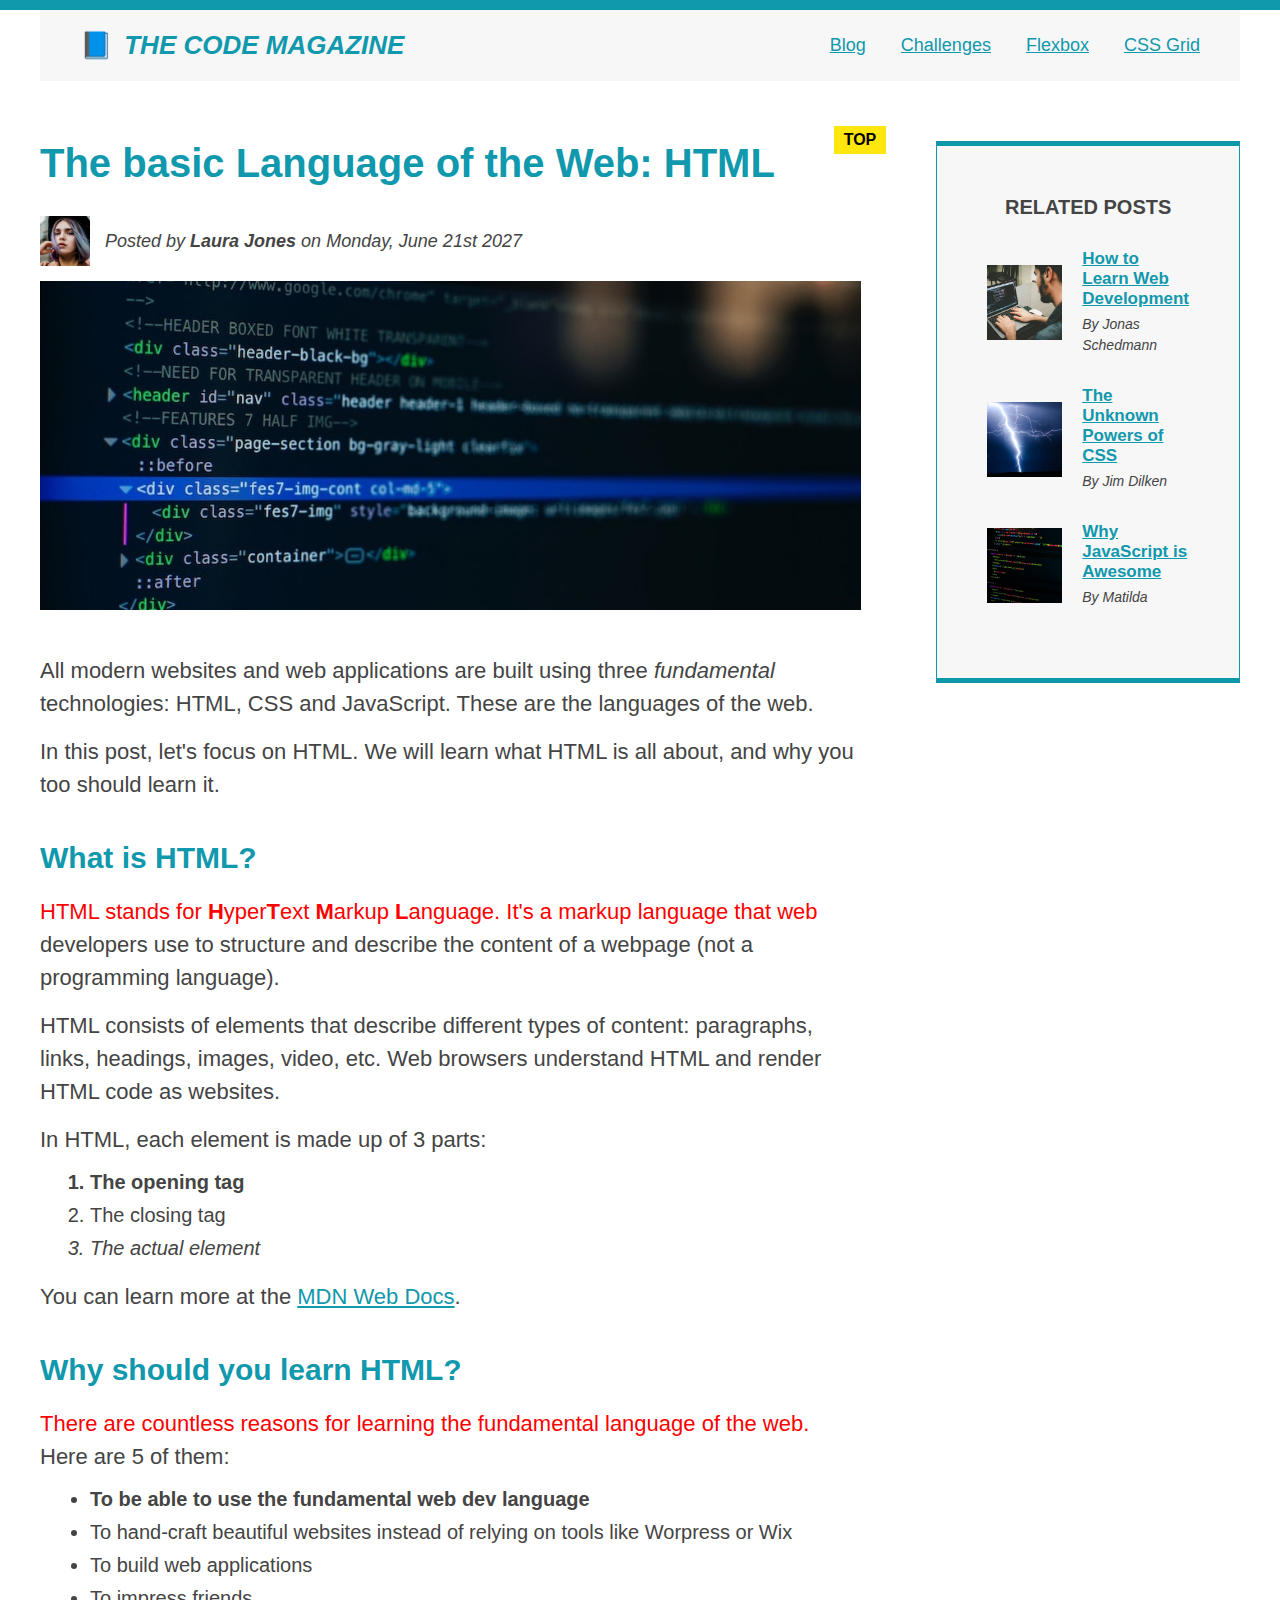
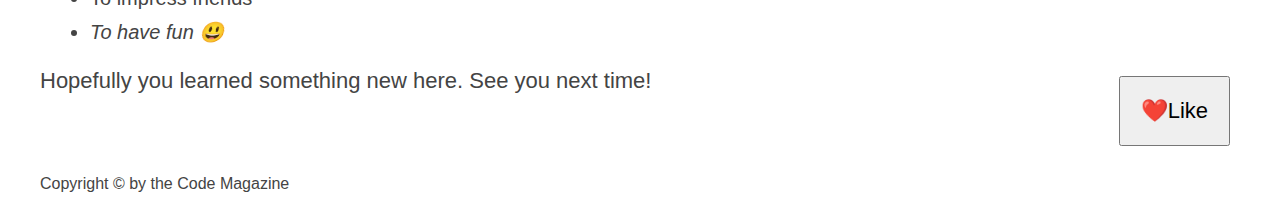
<file: index.html>
<!DOCTYPE html>
<html lang="en">
  <head>
    <meta charset="UTF-8" />
    <link rel="stylesheet" href="style.css" />
    <title>The basic Language of the Web: HTML</title>
  </head>
  <body>
    <div class="container">
      <header class="main-header clearfix">
        <h1>📘 The Code Magazine</h1>
        <nav>
          <a href="blog.html">Blog</a>
          <a href="#">Challenges</a>
          <a href="flexbox.html">Flexbox</a>
          <a href="css-grid.html">CSS Grid</a>
        </nav>
      </header>
      <div class="row">
        <article>
          <header class="post-header">
            <h2>The basic Language of the Web: HTML</h2>
            <div class="author-box">
              <img
                src="img/laura-jones.jpg"
                alt="Laura Jones"
                height="50px"
                width="50px"
                class="author-img"
              />
              <p id="author" class="author">
                Posted by <strong>Laura Jones</strong> on Monday, June 21st 2027
              </p>
            </div>
            <img
              src="img/post-img.jpg"
              alt="A HTML code page"
              height="200px"
              width="500px"
              class="post-img"
            />
          </header>
          <p>
            All modern websites and web applications are built using three
            <em>fundamental</em>
            technologies: HTML, CSS and JavaScript. These are the languages of
            the web.
          </p>
          <p>
            In this post, let's focus on HTML. We will learn what HTML is all
            about, and why you too should learn it.
          </p>
          <h3>What is HTML?</h3>
          <p>
            HTML stands for <strong>H</strong>yper<strong>T</strong>ext
            <strong>M</strong>arkup <strong>L</strong>anguage. It's a markup
            language that web developers use to structure and describe the
            content of a webpage (not a programming language).
          </p>
          <p>
            HTML consists of elements that describe different types of content:
            paragraphs, links, headings, images, video, etc. Web browsers
            understand HTML and render HTML code as websites.
          </p>
          <p>In HTML, each element is made up of 3 parts:</p>
          <ol>
            <li>The opening tag</li>
            <li>The closing tag</li>
            <li>The actual element</li>
          </ol>
          <p>
            You can learn more at the
            <a
              href="https://developer.mozilla.org/en-US/docs/Web/HTML"
              target="_blank"
              >MDN Web Docs</a
            >.
          </p>
          <h3>Why should you learn HTML?</h3>
          <p>
            There are countless reasons for learning the fundamental language of
            the web. Here are 5 of them:
          </p>
          <ul>
            <li>To be able to use the fundamental web dev language</li>
            <li>
              To hand-craft beautiful websites instead of relying on tools like
              Worpress or Wix
            </li>
            <li>To build web applications</li>
            <li>To impress friends</li>
            <li>To have fun 😃</li>
          </ul>
          <p>Hopefully you learned something new here. See you next time!</p>
        </article>
        <aside>
          <h4>Related posts</h4>
          <ul class="related">
            <li class="related-post">
              <img
                src="img/related-1.jpg"
                alt="related-1"
                height="75px"
                width="75px"
              />
              <div>
                <a href="#" class="related-link"
                  >How to Learn Web Development</a
                >
                <p class="related-author">By Jonas Schedmann</p>
              </div>
            </li>
            <li class="related-post">
              <img
                src="img/related-2.jpg"
                alt="related-2"
                height="75px"
                width="75px"
              />
              <div>
                <a href="#" class="related-link">The Unknown Powers of CSS</a>
                <p class="related-author">By Jim Dilken</p>
              </div>
            </li>
            <li class="related-post">
              <img
                src="img/related-3.jpg"
                alt="JavaScript code on a screen"
                width="75"
                height="75"
              />
              <div>
                <a href="#" class="related-link">Why JavaScript is Awesome</a>
                <p class="related-author">By Matilda</p>
              </div>
            </li>
          </ul>
        </aside>
      </div>
      <footer><p id="footer">Copyright &copy; by the Code Magazine</p></footer>
    </div>
    <button>❤️Like</button>
  </body>
</html>
</file>
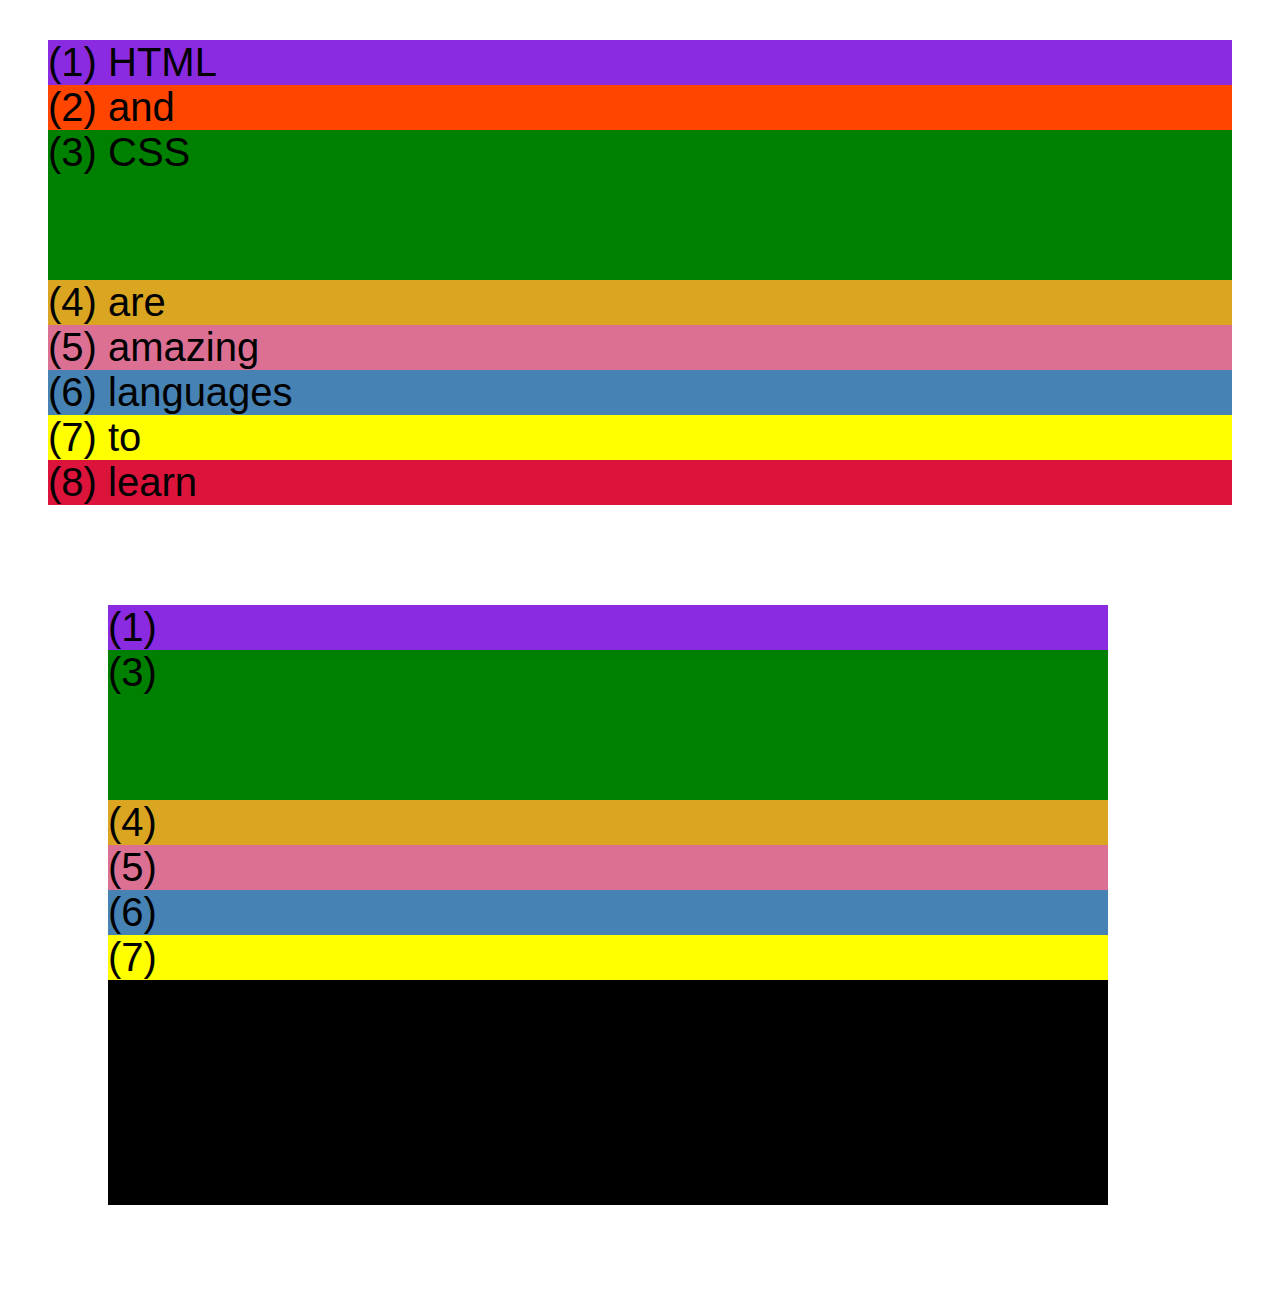
<file: css-grid.html>
<!DOCTYPE html>
<html lang="en">
  <head>
    <meta charset="UTF-8" />
    <meta http-equiv="X-UA-Compatible" content="IE=edge" />
    <meta name="viewport" content="width=device-width, initial-scale=1.0" />
    <title>CSS Grid</title>
    <style>
      .el--1 {
        background-color: blueviolet;
      }
      .el--2 {
        background-color: orangered;
      }
      .el--3 {
        background-color: green;
        height: 150px;
      }
      .el--4 {
        background-color: goldenrod;
      }
      .el--5 {
        background-color: palevioletred;
      }
      .el--6 {
        background-color: steelblue;
      }
      .el--7 {
        background-color: yellow;
      }
      .el--8 {
        background-color: crimson;
      }

      .container--1 {
        /* STARTER */
        font-family: sans-serif;
        background-color: #ddd;
        font-size: 40px;
        margin: 40px;

        /* CSS GRID */
      }

      .container--2 {
        /* STARTER */
        font-family: sans-serif;
        background-color: black;
        font-size: 40px;
        margin: 100px;

        width: 1000px;
        height: 600px;

        /* CSS GRID */
      }
    </style>
  </head>
  <body>
    <div class="container--1">
      <div class="el el--1">(1) HTML</div>
      <div class="el el--2">(2) and</div>
      <div class="el el--3">(3) CSS</div>
      <div class="el el--4">(4) are</div>
      <div class="el el--5">(5) amazing</div>
      <div class="el el--6">(6) languages</div>
      <div class="el el--7">(7) to</div>
      <div class="el el--8">(8) learn</div>
    </div>

    <div class="container--2">
      <div class="el el--1">(1)</div>
      <div class="el el--3">(3)</div>
      <div class="el el--4">(4)</div>
      <div class="el el--5">(5)</div>
      <div class="el el--6">(6)</div>
      <div class="el el--7">(7)</div>
    </div>
  </body>
</html>
</file>
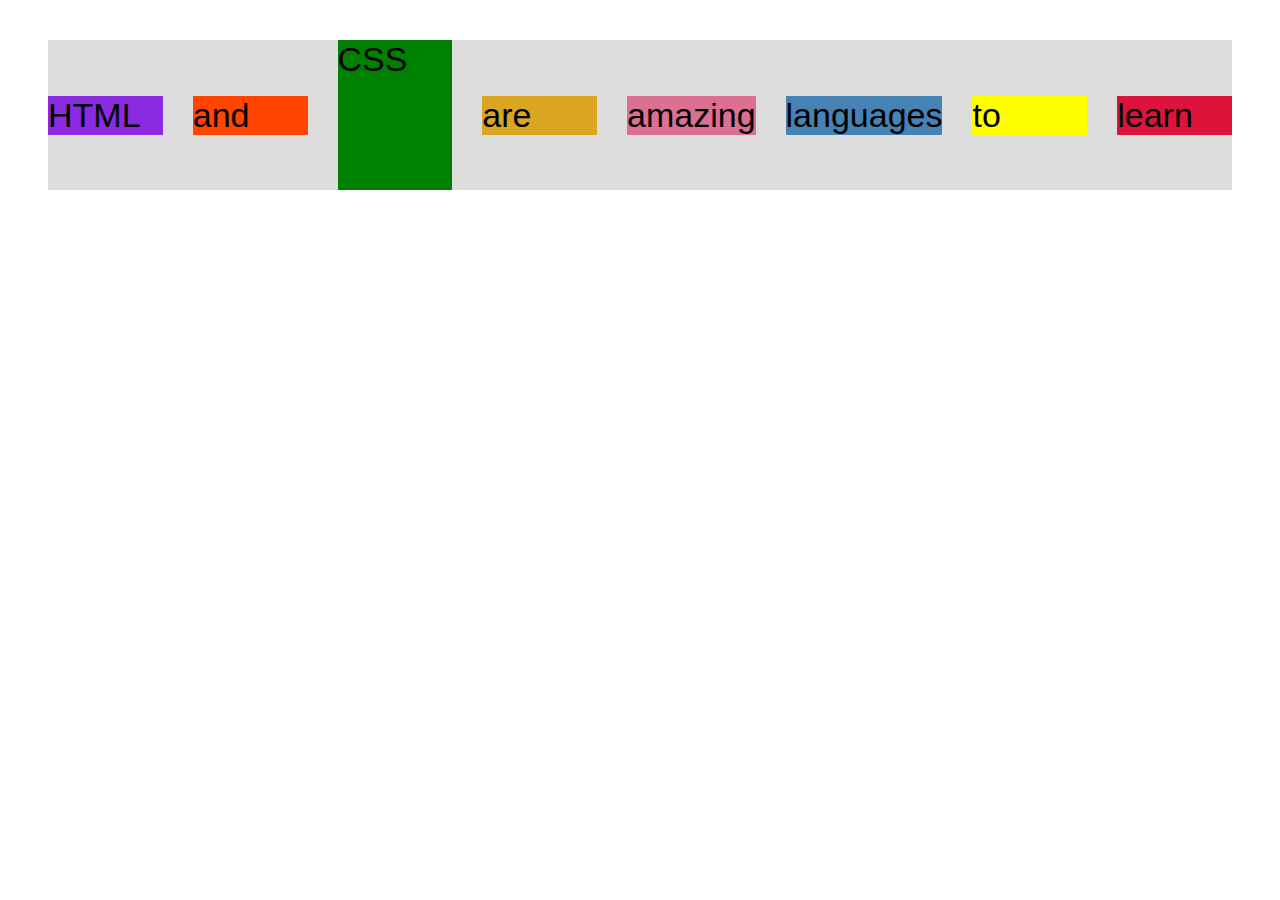
<file: flexbox.html>
<!DOCTYPE html>
<html lang="en">
  <head>
    <meta charset="UTF-8" />
    <meta http-equiv="X-UA-Compatible" content="IE=edge" />
    <meta name="viewport" content="width=device-width, initial-scale=1.0" />
    <title>Flexbox</title>
    <style>
      .el--1 {
        background-color: blueviolet;
      }
      .el--2 {
        background-color: orangered;
      }
      .el--3 {
        background-color: green;
        height: 150px;
      }
      .el--4 {
        background-color: goldenrod;
      }
      .el--5 {
        background-color: palevioletred;
      }
      .el--6 {
        background-color: steelblue;
      }
      .el--7 {
        background-color: yellow;
      }
      .el--8 {
        background-color: crimson;
      }

      .container {
        /* STARTER */
        font-family: sans-serif;
        background-color: #ddd;
        font-size: 34px;
        margin: 40px;

        /* FLEXBOX */
        display: flex;
        align-items: center; /* Vertical*/
        justify-content: center; /* Horizontal*/
        gap: 30px;
      }
      .el {
        /* DEFAULTS        
      flex-grow: 0;
      flex-shrink: 1;
      flex-basis: auto; */

        /* 
        flex-grow: 1;
        flex-shrink: 0;
        */
        flex: 1;
      }
    </style>
  </head>
  <body>
    <div class="container">
      <div class="el el--1">HTML</div>
      <div class="el el--2">and</div>
      <div class="el el--3">CSS</div>
      <div class="el el--4">are</div>
      <div class="el el--5">amazing</div>
      <div class="el el--6">languages</div>
      <div class="el el--7">to</div>
      <div class="el el--8">learn</div>
    </div>
  </body>
</html>
</file>
<file: style.css>
* {
  margin: 0;
  padding: 0;
  box-sizing: border-box;
}

h1,
h2,
h3,
h4,
p,
li {
  font-family: sans-serif;
  color: #444;
}

h1,
h2,
h3 {
  color: #1098ad;
}

nav {
  font-size: 18px;
}

nav a:link {
  margin-right: 30px;
  display: inline-block;
}

nav a:link:last-child {
  margin-right: 0;
}
article {
  margin-bottom: 60px;
}

h1 {
  font-size: 26px;
  text-transform: uppercase;
  font-style: italic;
}

h2 {
  font-size: 40px;
  margin-bottom: 30px;
}

h3 {
  font-size: 30px;
  margin-bottom: 20px;
  margin-top: 40px;
}

h4 {
  font-size: 20px;
  text-transform: uppercase;
  text-align: center;
  margin-bottom: 30px;
}

p {
  font-size: 22px;
  line-height: 1.5;
  margin-bottom: 15px;
}

li {
  font-size: 20px;
  margin-bottom: 10px;
}

ul,
ol {
  margin-left: 50px;
  margin-bottom: 20px;
}

li:last-child {
  margin-bottom: 0;
}

#footer {
  font-size: 16px;
}

#author {
  font-style: italic;
  font-size: 18px;
}

.related-author {
  font-size: 18px;
  font-weight: bold;
}

body {
  color: #444;
  font-family: sans-serif;
  border-top: 10px solid #1098ad;
  position: relative;
}

.container {
  /* width: 90%; */
  width: 1200px;
  /* margin-left: auto;
  margin-right: auto; */
  margin: 0 auto;
}

.main-header {
  background-color: #f7f7f7;
  padding: 20px 40px;
  margin-bottom: 60px;
}

.related {
  list-style: none;
  margin-left: 0;
}

.post-header {
  margin-bottom: 40px;
}

aside {
  background-color: #f7f7f7;
  border-top: 5px solid #1098ad;
  border-bottom: 5px solid #1098ad;
  border-left: 1px solid #1098ad;
  border-right: 1px solid #1098ad;
  padding: 50px 50px;
  width: 500px;
  box-sizing: border-box;
}

li:first-child {
  font-weight: bold;
}

li:last-child {
  font-style: italic;
}

/*Misconecption: This won't work */
article p:first-child {
  color: red;
}

a:link {
  color: #1098ad;
}

a.visited {
  color: #1098ad;
}

a:hover {
  color: orangered;
  font-weight: bold;
  text-decoration: underline orange;
}

a:active {
  background-color: black;
  font-style: italic;
}

.post-img {
  width: 100%;
  height: auto;
}

button {
  font-size: 22px;
  padding: 20px;
  cursor: pointer;
  position: absolute;
  bottom: 50px;
  right: 50px;
}

/* Pseudo elements */
/* Any Sudo element is inline element */

h1::first-letter {
  font-style: normal;
  margin-right: 5px;
}

h2::first-letter {
  /* font-size: 80px; */
}

h3 + p::first-line {
  /* + is Adjacent Sibling Selector. i.e. Sibling next to the selected */
  color: red;
}

h2 {
  /* background-color: orange; */
  position: relative;
}

h2::after {
  content: "TOP";
  background-color: #ffe70e;
  color: #000;
  font-size: 16px;
  font-weight: bold;
  display: inline-block;
  padding: 5px 10px;
  position: absolute;
  top: -15px;
  right: -25px;
}

/* Pseudo elements */

/* Float Layout 

.author-img {
  float: left;
}
.author {
  float: left;
  margin-top: 10px;
  margin-left: 20px;
}

h1 {
  float: left;
}

nav {
  float: right;
}

.clearfix::after {
  content: "";
  clear: both;
  display: block;
}

article {
  float: left;
  width: 825px;
}
aside {
  float: right;
  width: 300px;
}
footer {
  clear: both;
  float: left;
}

Float Layout */

/* Flexbox */

.main-header {
  display: flex;
  align-items: center;
  justify-content: space-between;
}

.author-box {
  display: flex;
  align-items: center;
  gap: 15px;
  margin-bottom: 15px;
}

.author {
  margin-bottom: 0;
}

.related-post {
  display: flex;
  align-items: center;
  gap: 20px;
  margin-bottom: 30px;
}

.related-link:link {
  font-size: 17px;
  font-weight: bold;
  font-style: normal;
  display: block;
  margin-bottom: 5px;
}

.related-author {
  margin-bottom: 0;
  font-size: 14px;
  font-weight: normal;
  font-style: italic;
}

.row {
  display: flex;
  align-items: flex-start;
  gap: 75px;
  margin-bottom: 60px;
}

article {
  flex: 1;
  margin-bottom: 0;
}

aside {
  flex: 0 0 300px;
}
</file>
